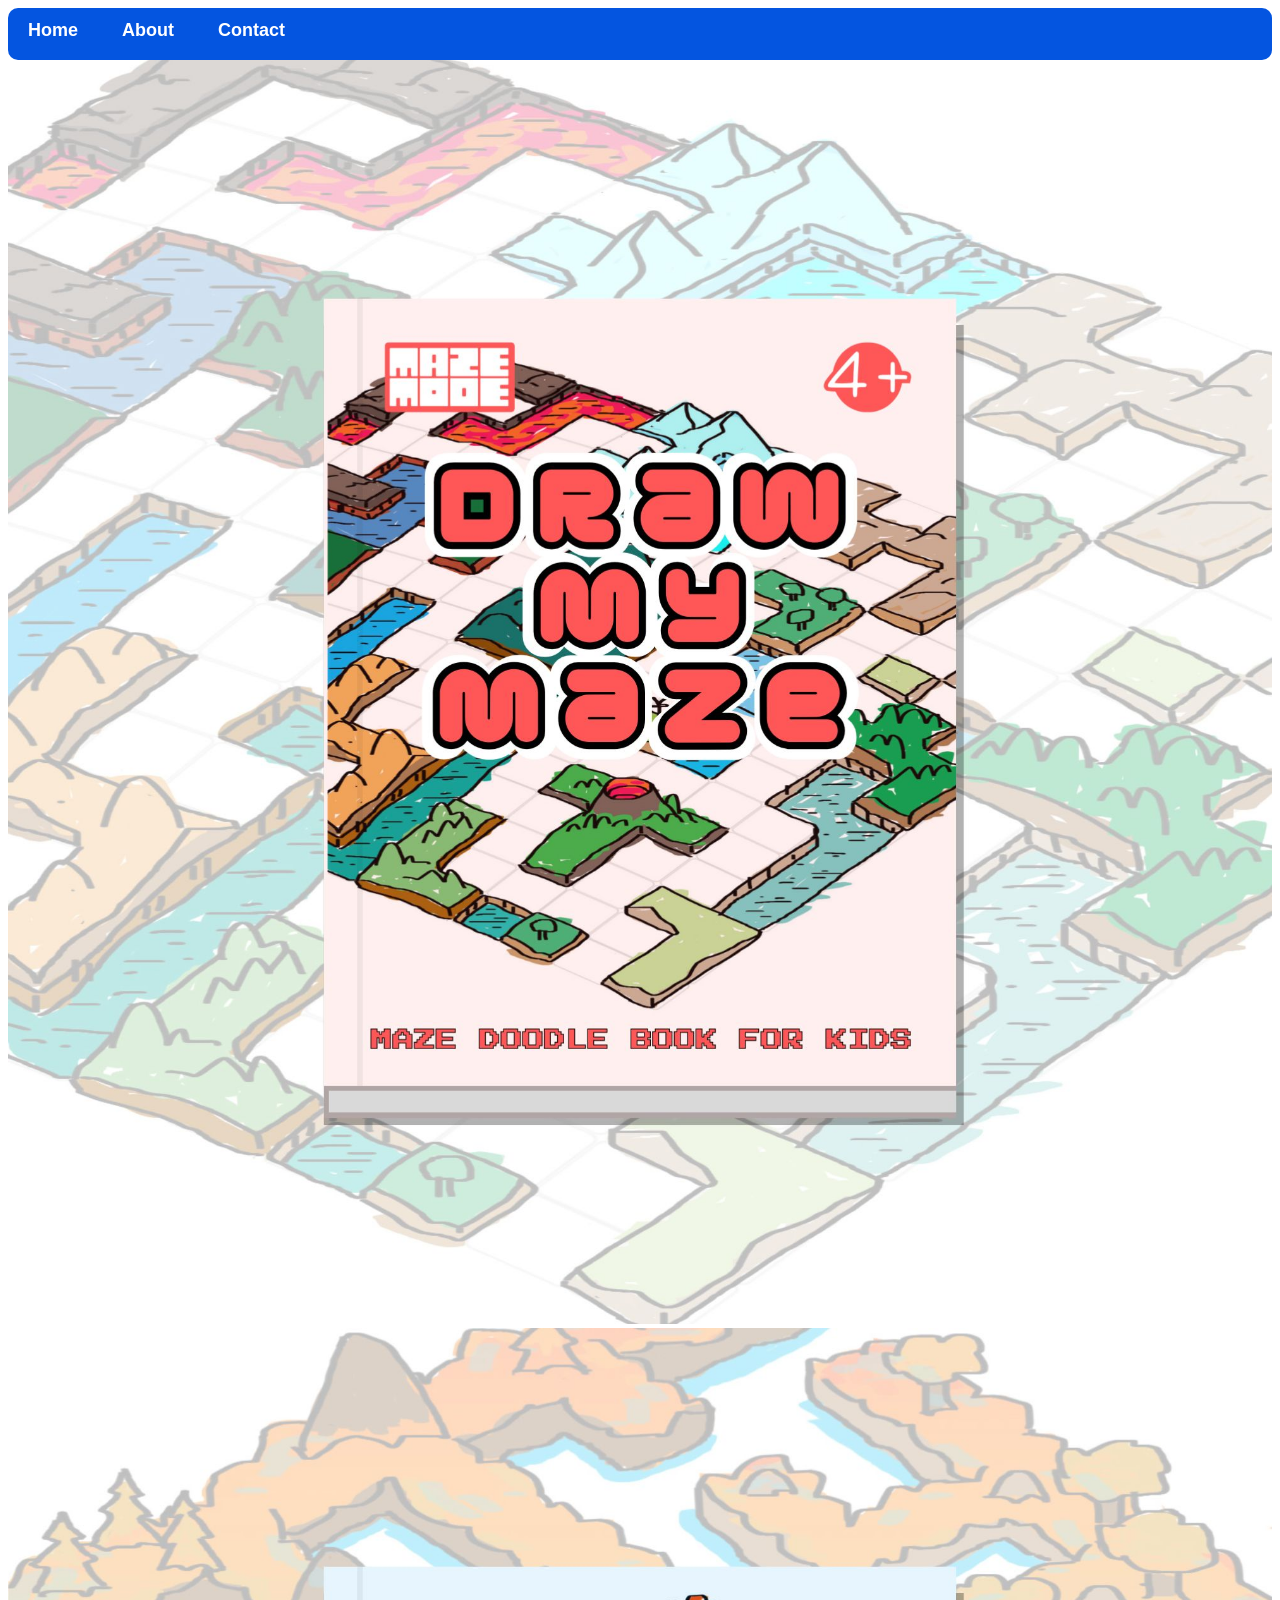
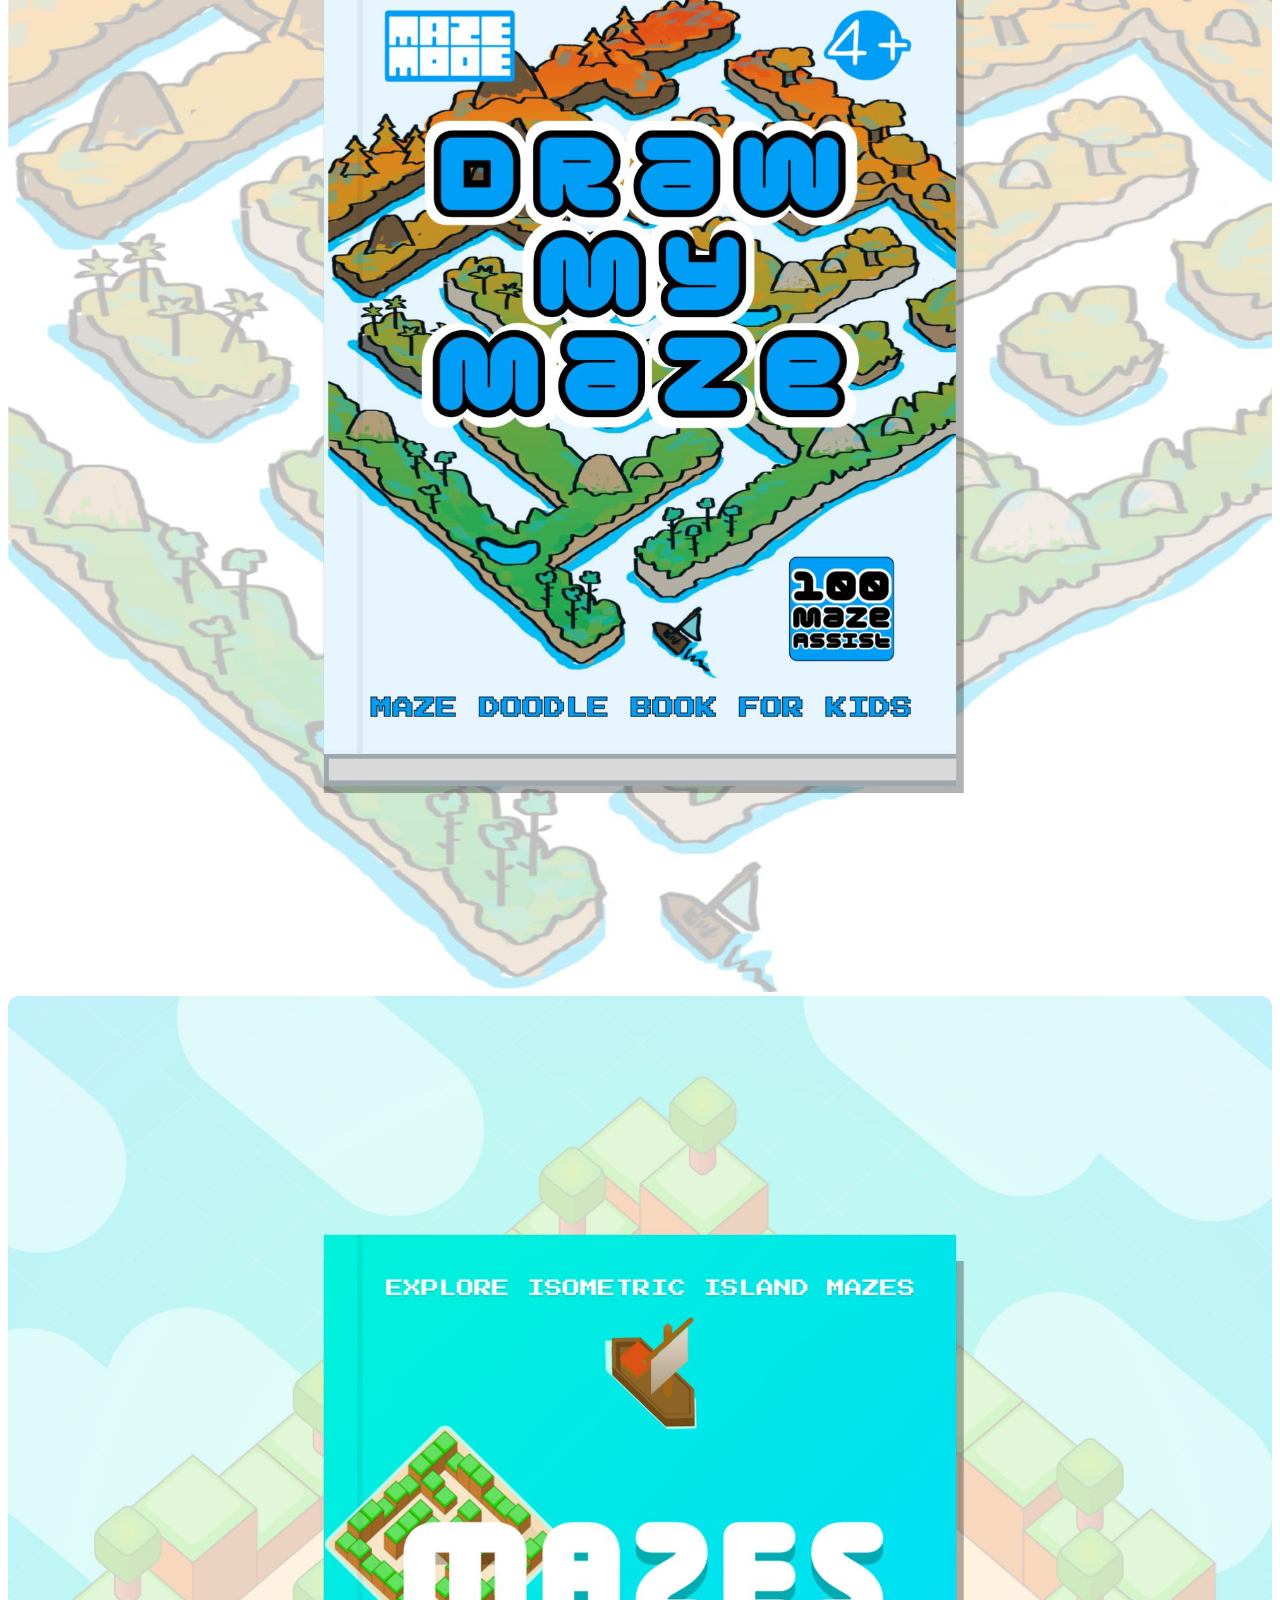
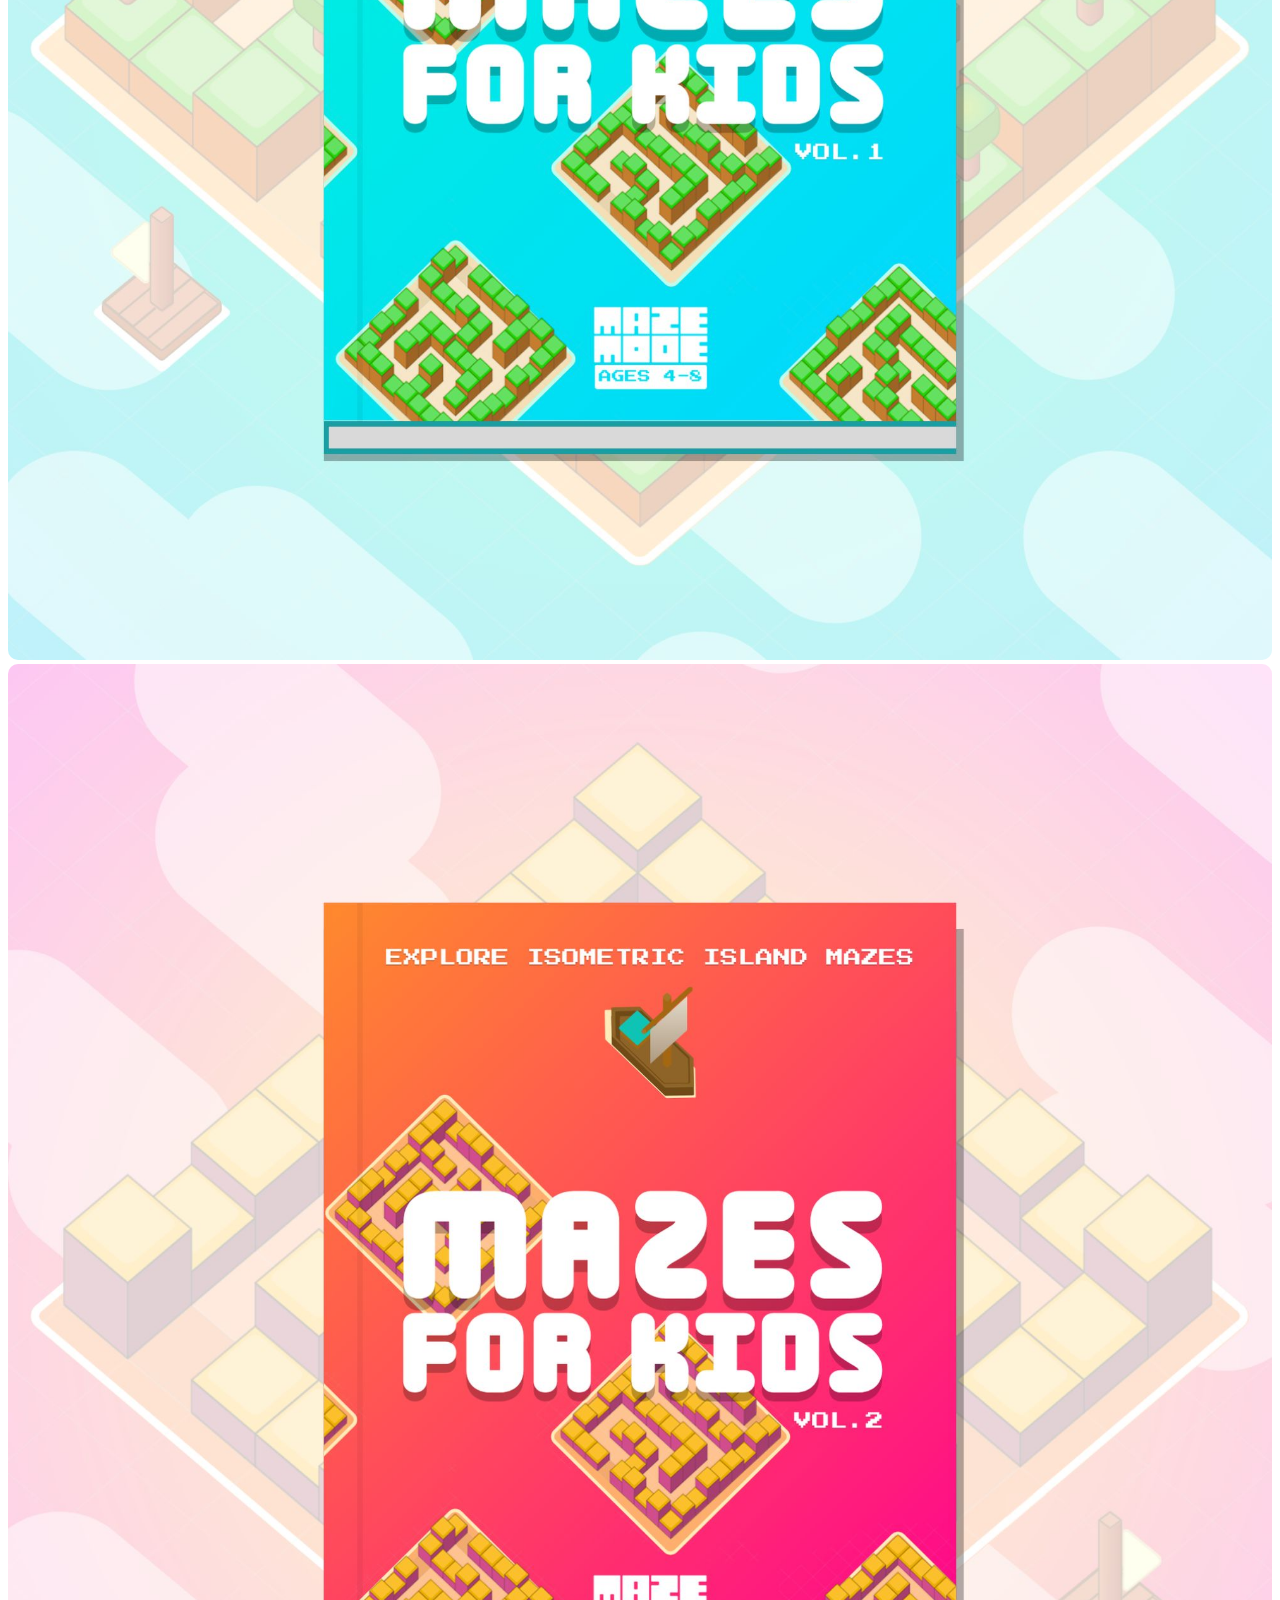
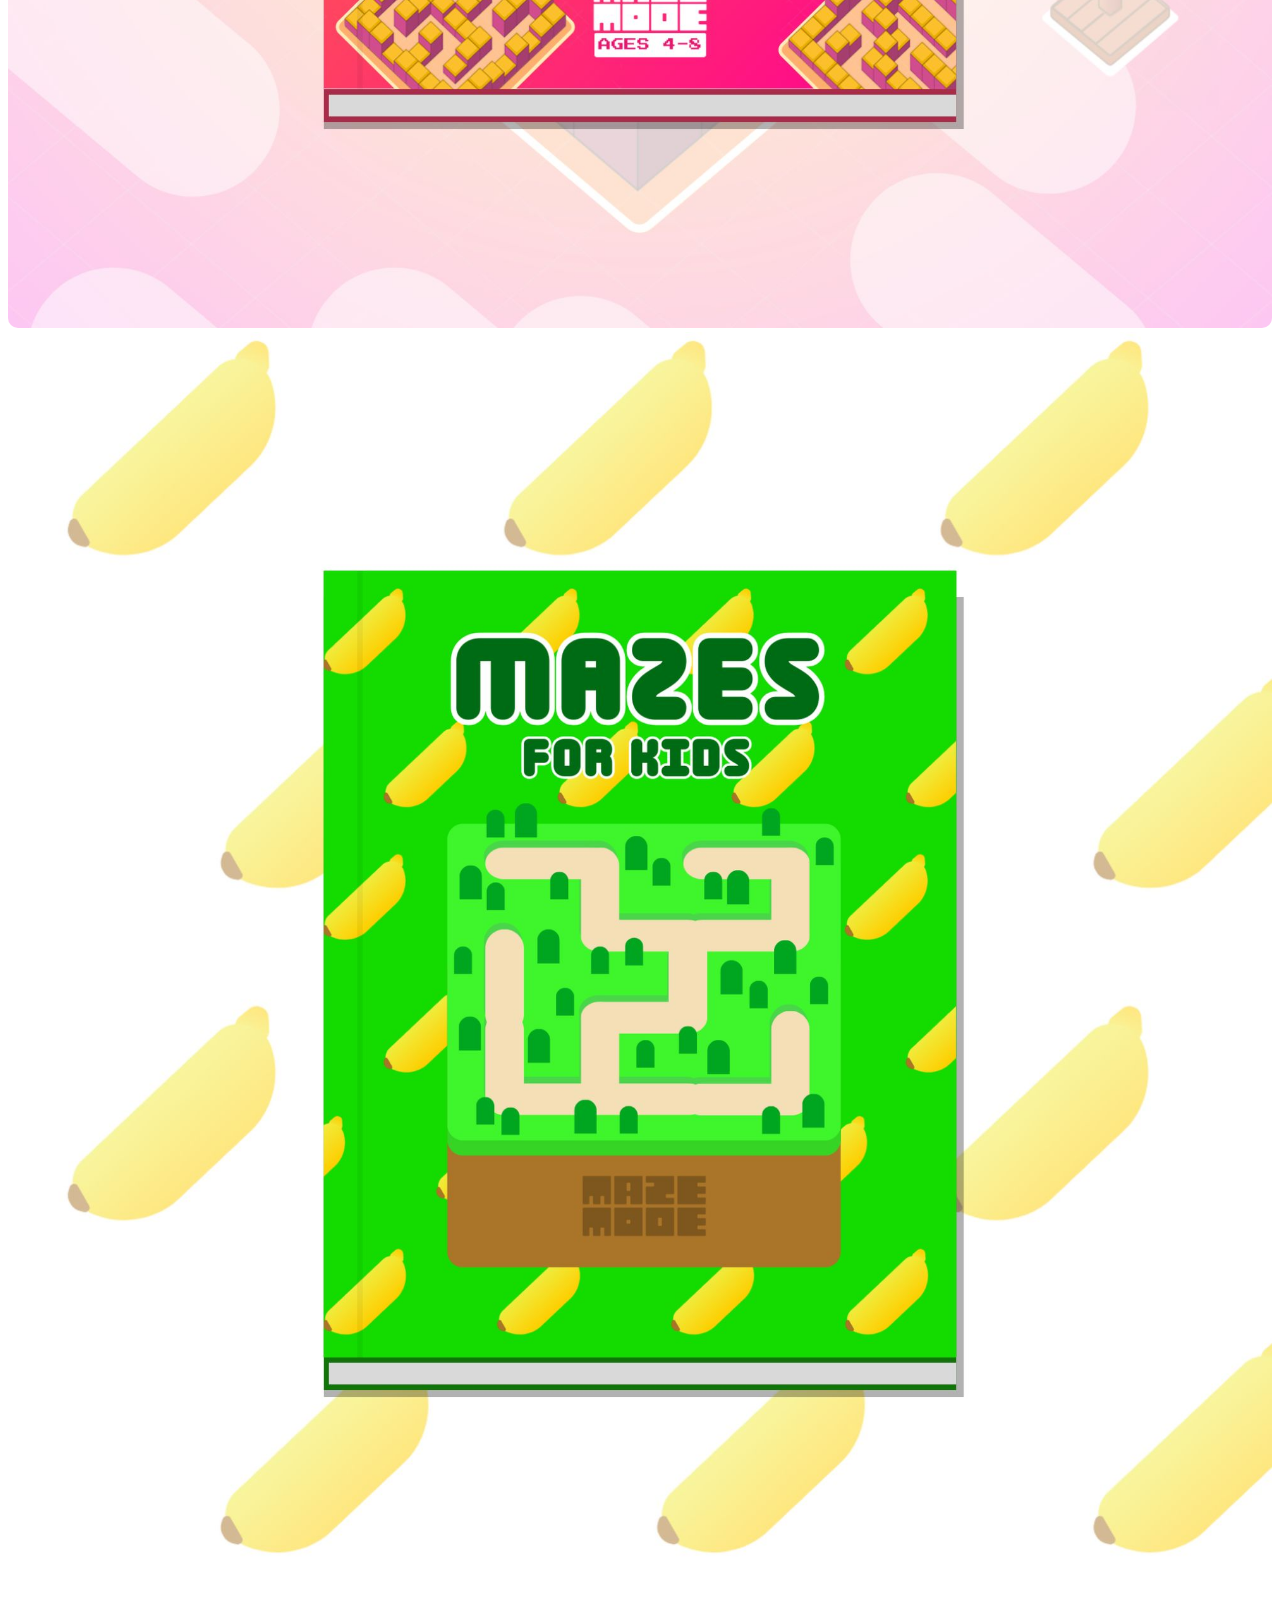
<file: index.html>
<!DOCTYPE html>
<html>
      <head>
            <link rel="stylesheet" href="style.css">
      </head>
      <body>
            <div id="menu">
            <a href="index.html">Home</a>
            <a href="about.html">About</a>
            <a href="contact.html">Contact</a>
        </div>
           <div class="gallery">
                <a href=book-1.html><img src="images/1.jpg"/></a>
                <a href=book-2.html><img src="images/2.jpg"/></a>
                <a href=book-3.html><img src="images/3.jpg"/></a>
                <a href=book-4.html><img src="images/4.jpg"/></a>
                <a href=book-5.html><img src="images/5.jpg"/></a>
               
           </div>
      </body>
</html>
</file>
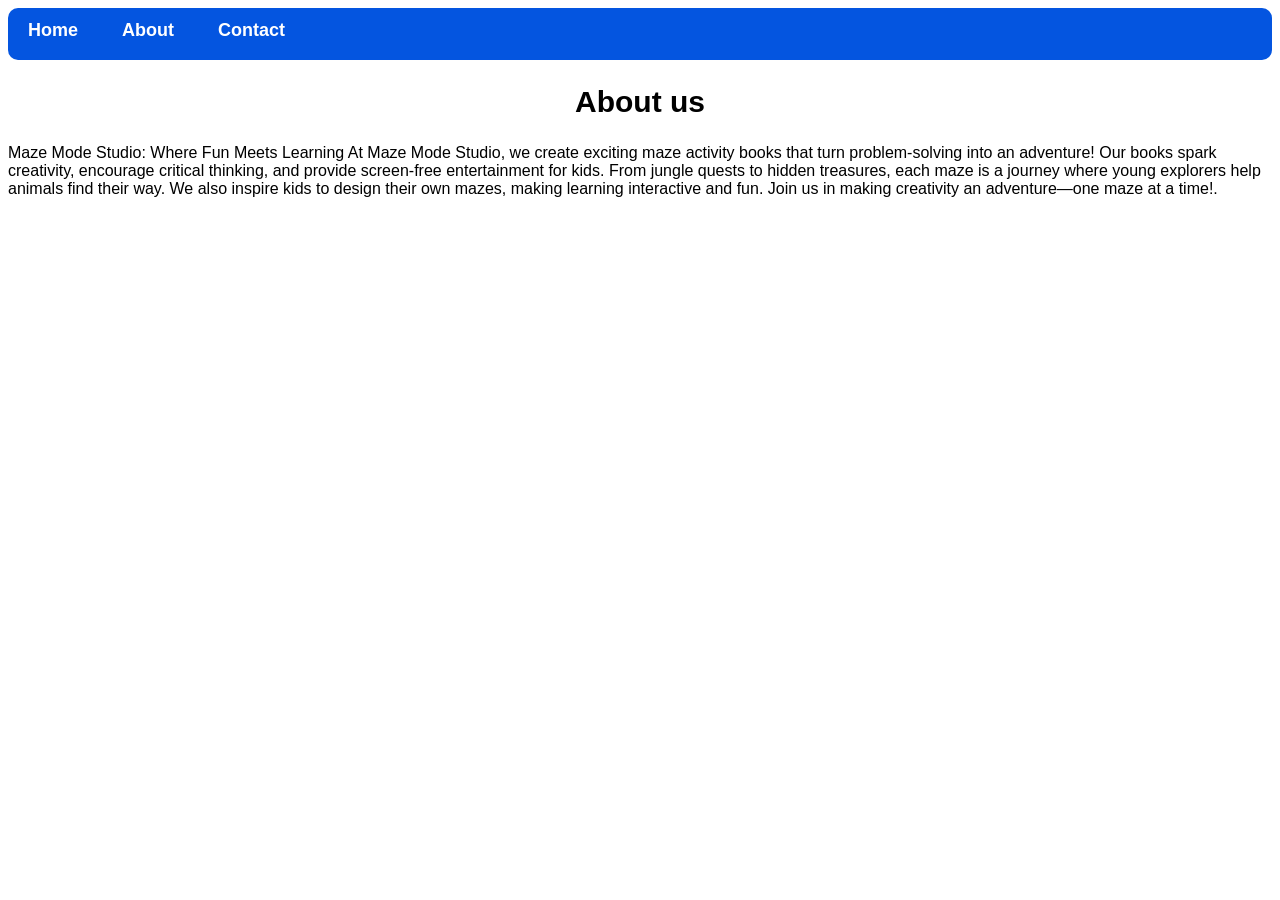
<file: about.html>
<!DOCTYPE html>
<html>
    <head>
        <link rel="stylesheet" href="style.css">
    </head>
    <body>
        <div id="menu">
            <a href="index.html">Home</a>
            <a href="about.html">About</a>
            <a href="contact.html">Contact</a>
        </div>
        <h2><b>About us</b></h2>
        <p>Maze Mode Studio: Where Fun Meets Learning

At Maze Mode Studio, we create exciting maze activity books that turn problem-solving into an adventure! Our books spark creativity, encourage critical thinking, and provide screen-free entertainment for kids.

From jungle quests to hidden treasures, each maze is a journey where young explorers help animals find their way. We also inspire kids to design their own mazes, making learning interactive and fun.

Join us in making creativity an adventure—one maze at a time!.</p>
         
    </body>
</html>
</file>
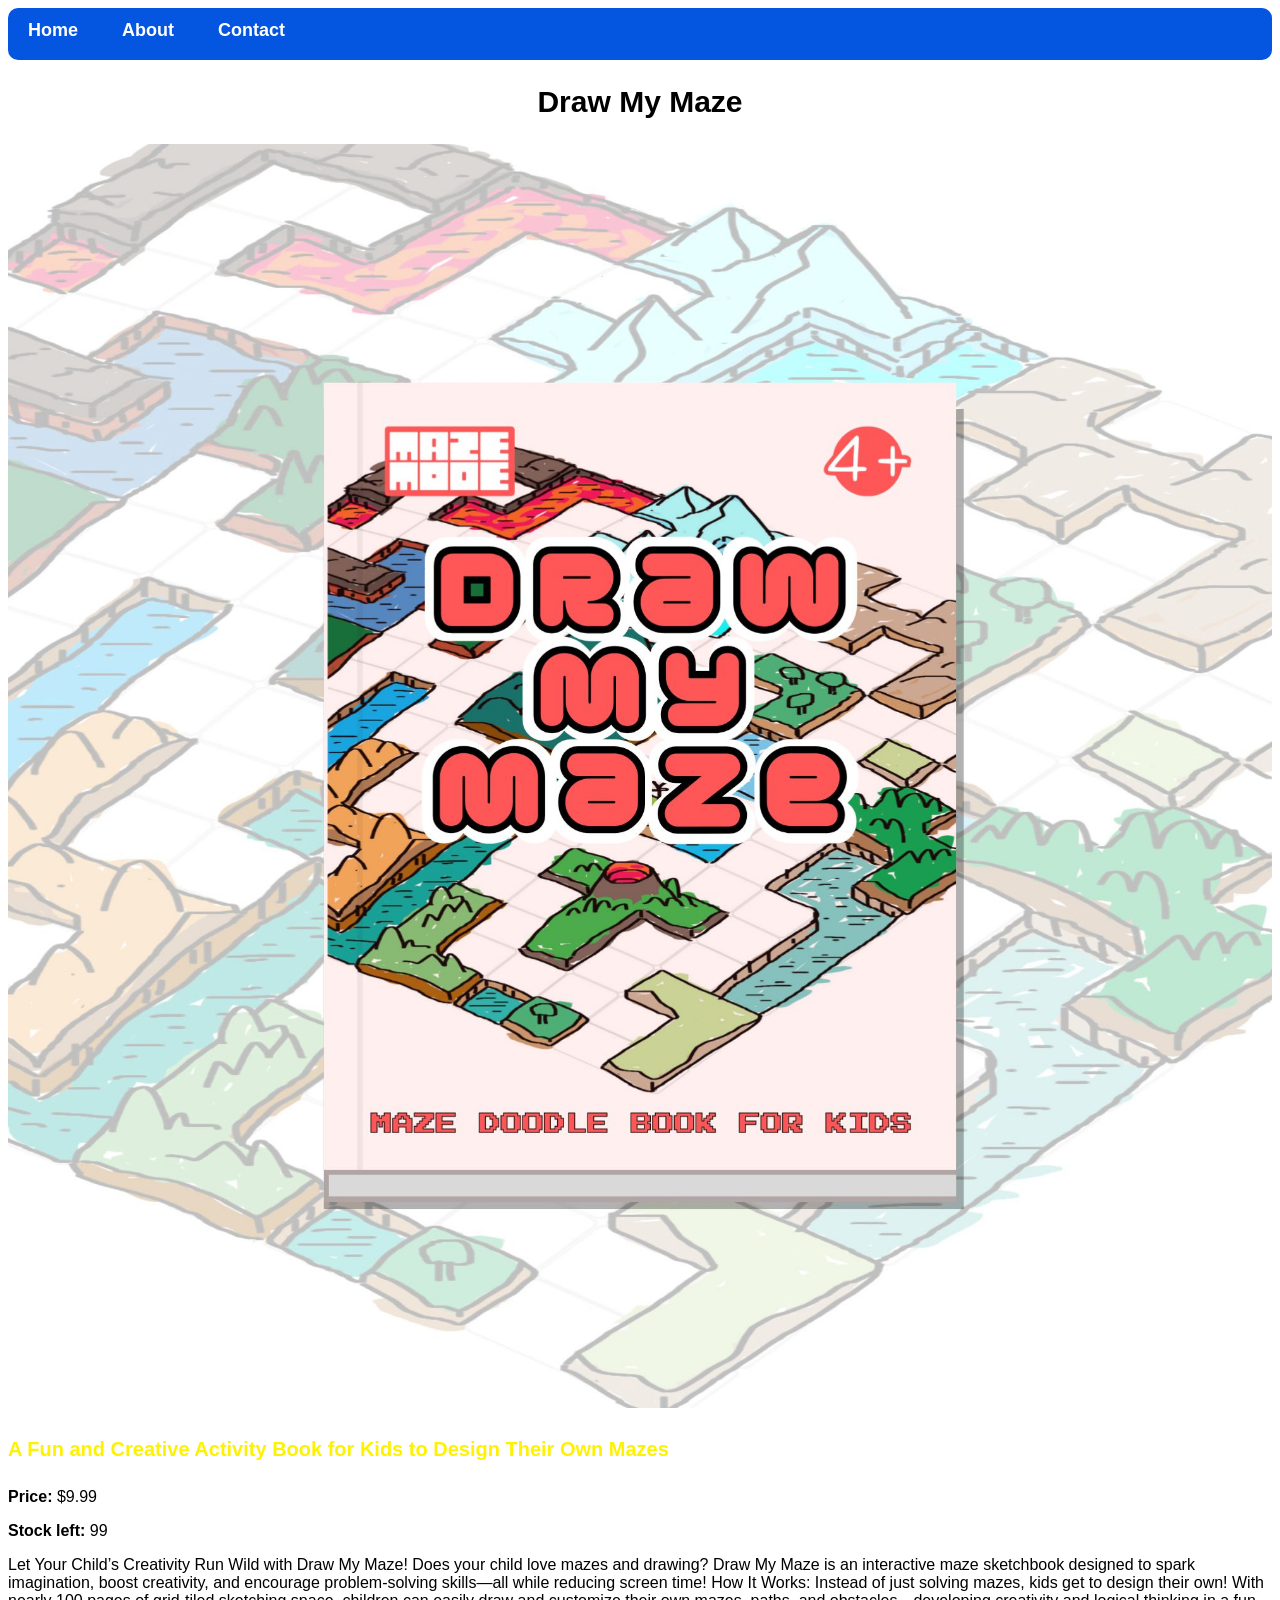
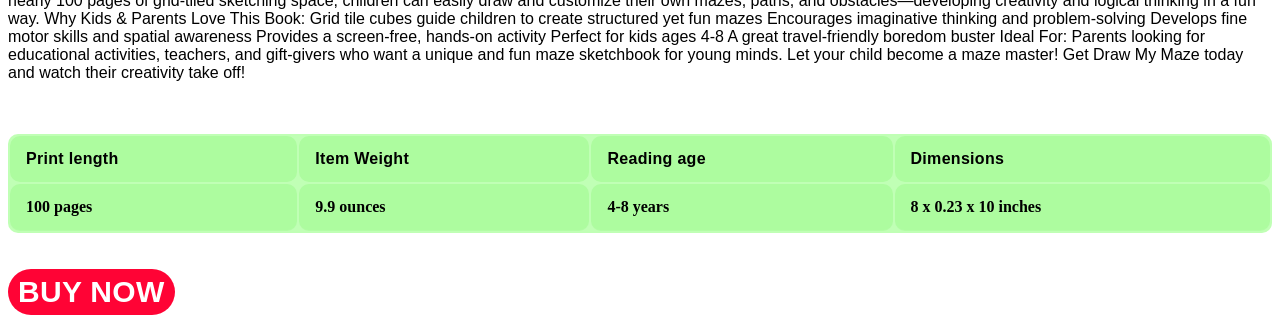
<file: book-1.html>
<!DOCTYPE html>
<html>
      <head> 
           <link rel="stylesheet" href="style.css"> 
       </head>
 
       <body> 
             <div id="menu">
            <a href="index.html">Home</a>
            <a href="about.html">About</a>
            <a href="contact.html">Contact</a>
        </div>
          <h2><b>Draw My Maze</b></h2>
          <div class="gallery"> 
              <img src="images/1.jpg"> 
          </div> 
          <h4><b>A Fun and Creative Activity Book for Kids to Design Their Own Mazes</b></h4> 
          <p><b>Price: </b> $9.99 </p>
          <p><b>Stock left: </b> 99 </p>    
          <p> Let Your Child’s Creativity Run Wild with Draw My Maze!

Does your child love mazes and drawing? Draw My Maze is an interactive maze sketchbook designed to spark imagination, boost creativity, and encourage problem-solving skills—all while reducing screen time!

How It Works:
Instead of just solving mazes, kids get to design their own! With nearly 100 pages of grid-tiled sketching space, children can easily draw and customize their own mazes, paths, and obstacles—developing creativity and logical thinking in a fun way.

Why Kids & Parents Love This Book:
Grid tile cubes guide children to create structured yet fun mazes
Encourages imaginative thinking and problem-solving
Develops fine motor skills and spatial awareness
Provides a screen-free, hands-on activity
Perfect for kids ages 4-8
A great travel-friendly boredom buster

Ideal For: Parents looking for educational activities, teachers, and gift-givers who want a unique and fun maze sketchbook for young minds.

Let your child become a maze master! Get Draw My Maze today and watch their creativity take off!             
 </p>

             <br/><b/><br/>
                   
             <div class="card table-scroll">
      <table>
        <thead>
          <tr>
            <th>Print length</th>
            <th>Item Weight</th>
            <th>Reading age</th>
            <th>Dimensions</th>
          </tr>
        </thead>
        <tbody>
          <tr><td class="Print length">100 pages</td><td class="Item Weight">9.9 ounces</td><td class="Reading age">4-8 years</td><td class="Dimensions">8 x 0.23 x 10 inches</td></tr>
          
         
        </tbody>
      </table>

                   <br/><b/><br/>
    </div>

             <div class="badge">BUY NOW</div>
             
      </body>
</html>
</file>
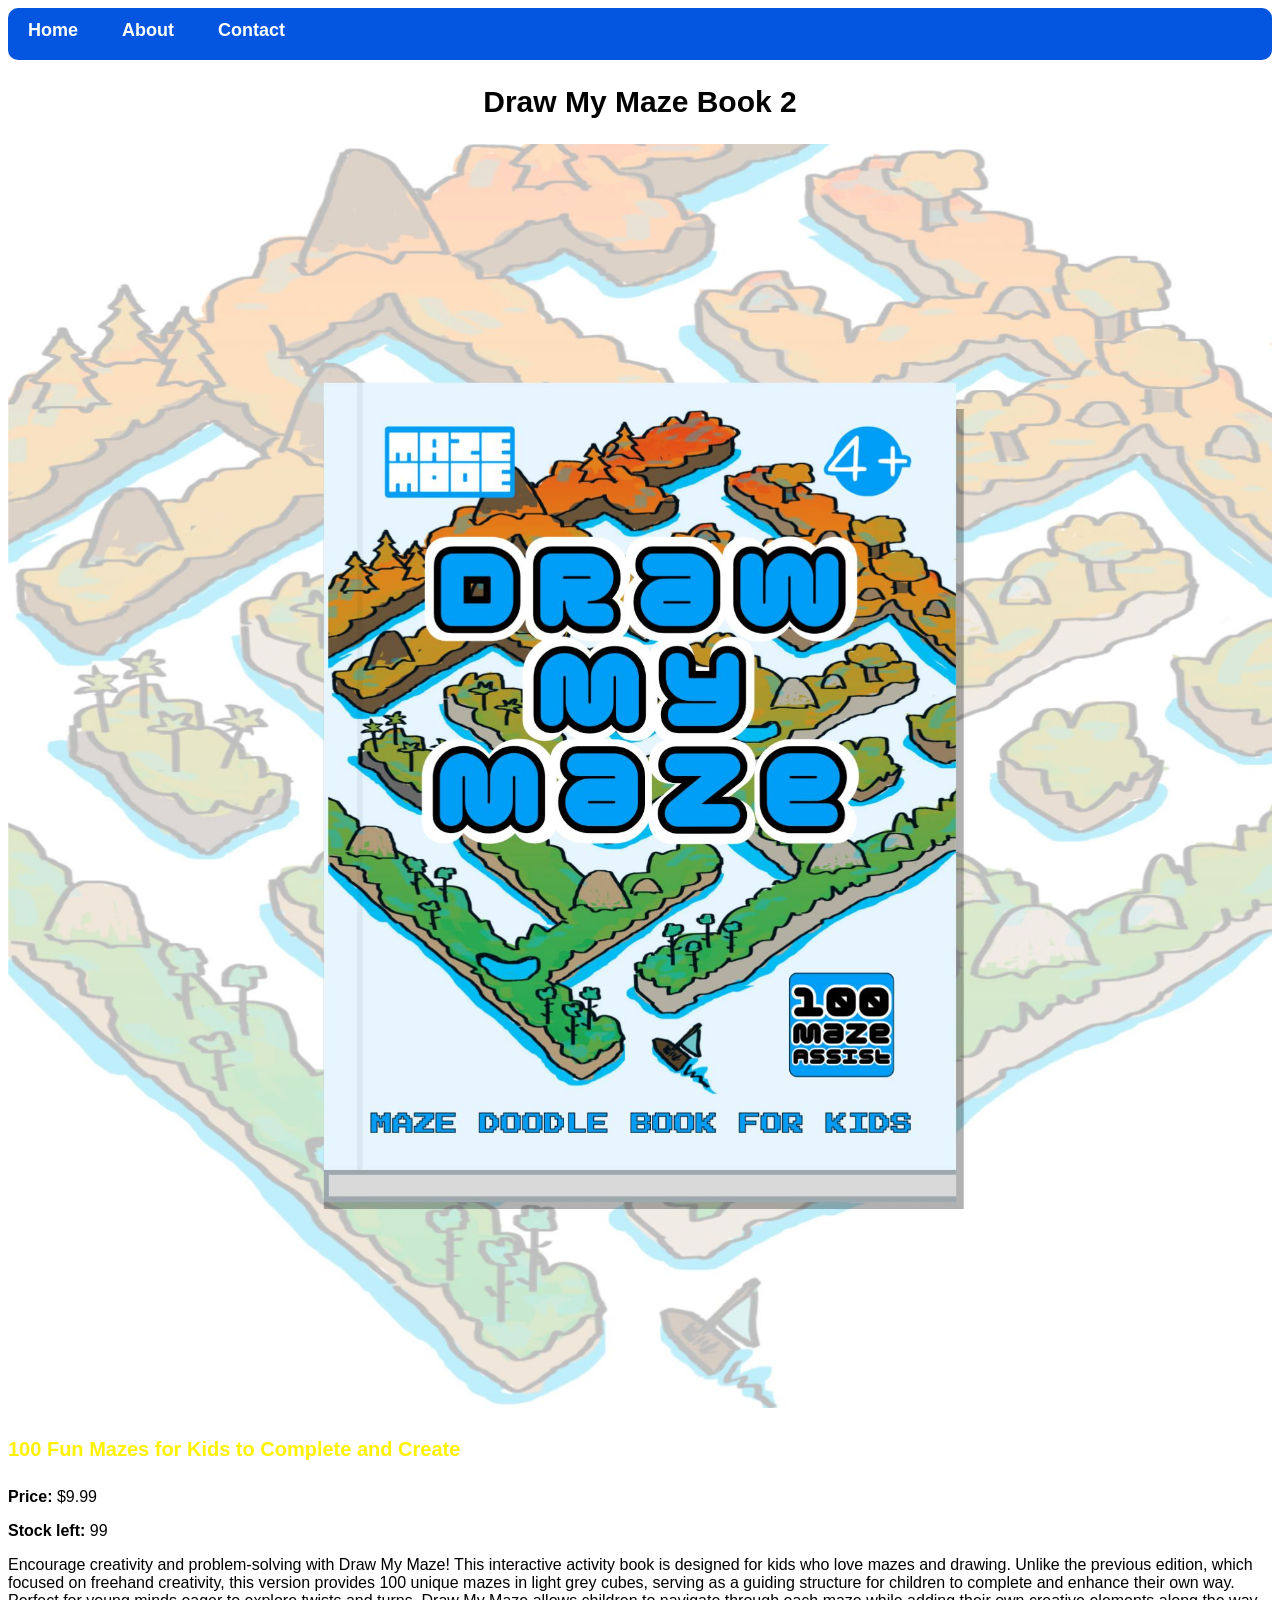
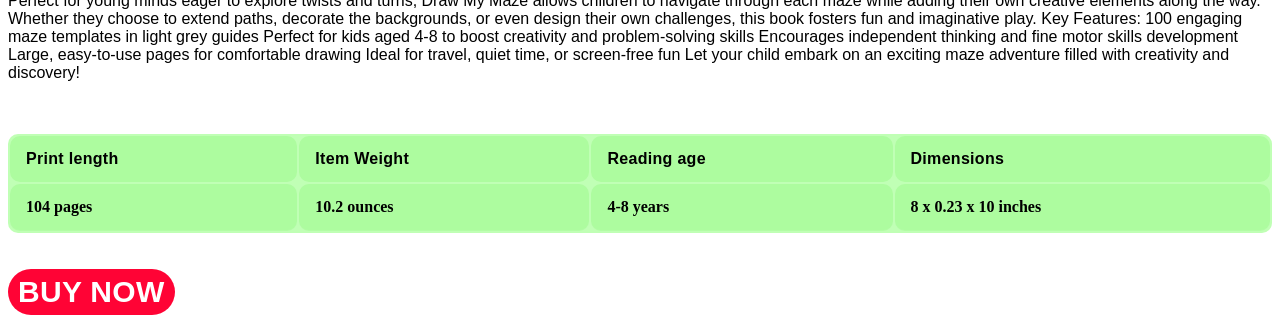
<file: book-2.html>
<!DOCTYPE html>
<html>
      <head> 
           <link rel="stylesheet" href="style.css"> 
       </head>
 
       <body> 
             <div id="menu">
            <a href="index.html">Home</a>
            <a href="about.html">About</a>
            <a href="contact.html">Contact</a>
        </div>
          <h2><b>Draw My Maze Book 2</b></h2>
          <div class="gallery"> 
              <img src="images/2.jpg"> 
          </div> 
          <h4><b>100 Fun Mazes for Kids to Complete and Create</b></h4> 
          <p><b>Price: </b> $9.99 </p>
          <p><b>Stock left: </b> 99 </p>    
          <p> Encourage creativity and problem-solving with Draw My Maze! This interactive activity book is designed for kids who love mazes and drawing. Unlike the previous edition, which focused on freehand creativity, this version provides 100 unique mazes in light grey cubes, serving as a guiding structure for children to complete and enhance their own way.

Perfect for young minds eager to explore twists and turns, Draw My Maze allows children to navigate through each maze while adding their own creative elements along the way. Whether they choose to extend paths, decorate the backgrounds, or even design their own challenges, this book fosters fun and imaginative play.

Key Features:
 100 engaging maze templates in light grey guides
 Perfect for kids aged 4-8 to boost creativity and problem-solving skills
 Encourages independent thinking and fine motor skills development
 Large, easy-to-use pages for comfortable drawing
 Ideal for travel, quiet time, or screen-free fun

Let your child embark on an exciting maze adventure filled with creativity and discovery!             
 </p>

             <br/><b/><br/>
                   
             <div class="card table-scroll">
      <table>
        <thead>
          <tr>
            <th>Print length</th>
            <th>Item Weight</th>
            <th>Reading age</th>
            <th>Dimensions</th>
          </tr>
        </thead>
        <tbody>
          <tr><td class="Print length">104 pages</td><td class="Item Weight">10.2 ounces</td><td class="Reading age">4-8 years</td><td class="Dimensions">8 x 0.23 x 10 inches</td></tr>
          
         
        </tbody>
      </table>

                   <br/><b/><br/>
    </div>

             <div class="badge">BUY NOW</div>
             
      </body>
</html>
</file>
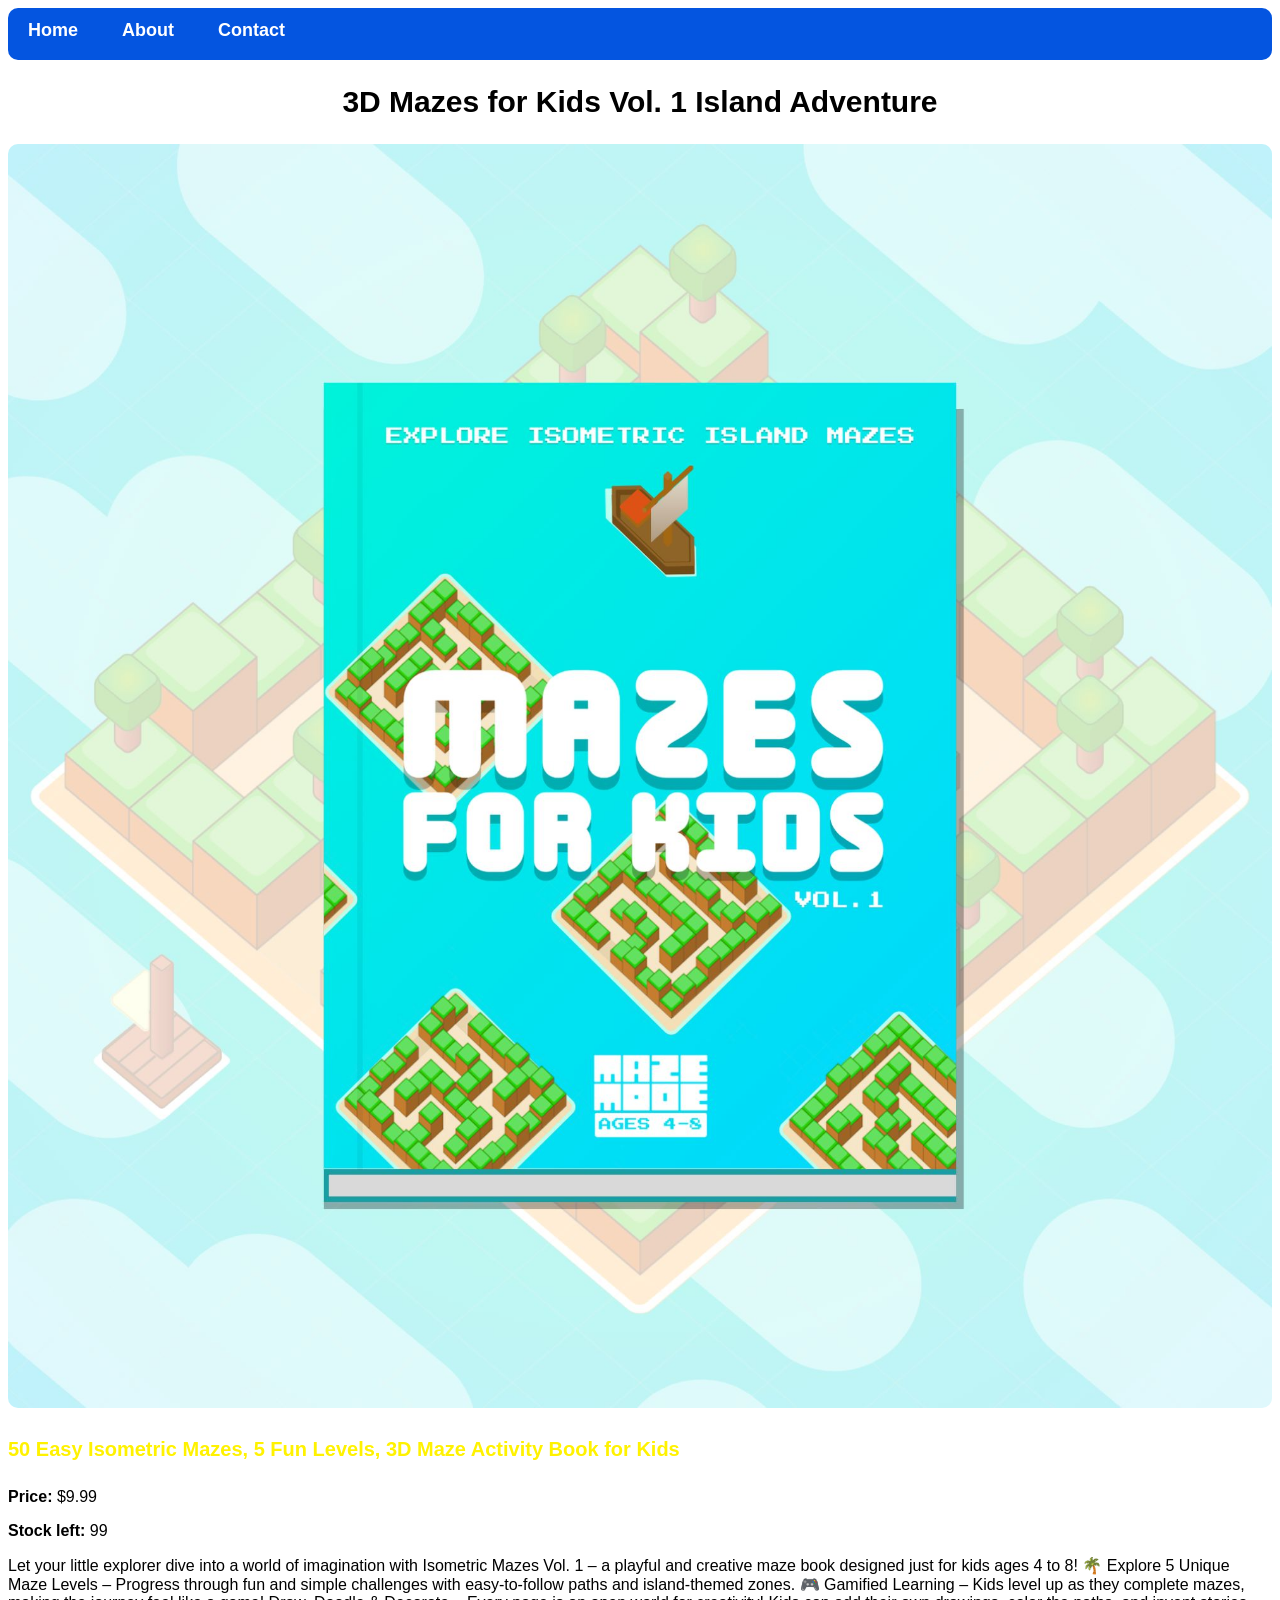
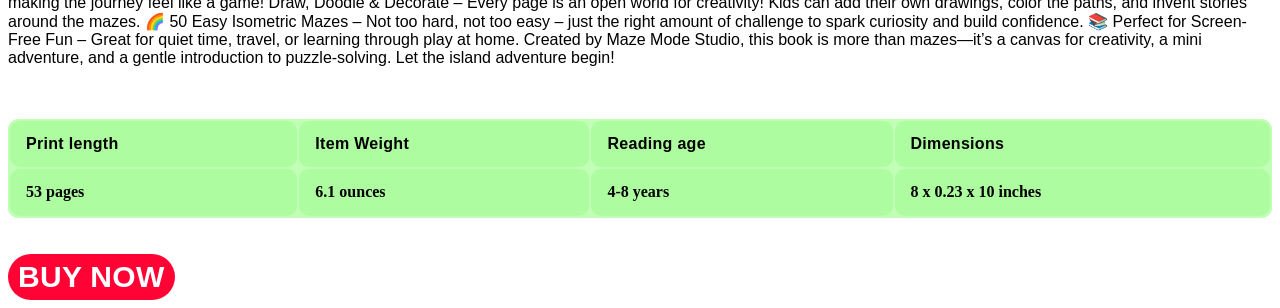
<file: book-3.html>
<!DOCTYPE html>
<html>
      <head> 
           <link rel="stylesheet" href="style.css"> 
       </head>
 
       <body> 
             <div id="menu">
            <a href="index.html">Home</a>
            <a href="about.html">About</a>
            <a href="contact.html">Contact</a>
        </div>
          <h2><b>3D Mazes for Kids Vol. 1 Island Adventure</b></h2>
          <div class="gallery"> 
              <img src="images/3.jpg"> 
          </div> 
          <h4><b>50 Easy Isometric Mazes, 5 Fun Levels, 3D Maze Activity Book for Kids</b></h4> 
          <p><b>Price: </b> $9.99 </p>
          <p><b>Stock left: </b> 99 </p>    
          <p> Let your little explorer dive into a world of imagination with Isometric Mazes Vol. 1 – a playful and creative maze book designed just for kids ages 4 to 8!

🌴 Explore 5 Unique Maze Levels – Progress through fun and simple challenges with easy-to-follow paths and island-themed zones.
🎮 Gamified Learning – Kids level up as they complete mazes, making the journey feel like a game!

Draw, Doodle & Decorate – Every page is an open world for creativity! Kids can add their own drawings, color the paths, and invent stories around the mazes.
🌈 50 Easy Isometric Mazes – Not too hard, not too easy – just the right amount of challenge to spark curiosity and build confidence.
📚 Perfect for Screen-Free Fun – Great for quiet time, travel, or learning through play at home.

Created by Maze Mode Studio, this book is more than mazes—it’s a canvas for creativity, a mini adventure, and a gentle introduction to puzzle-solving.

Let the island adventure begin!             
 </p>

             <br/><b/><br/>
                   
             <div class="card table-scroll">
      <table>
        <thead>
          <tr>
            <th>Print length</th>
            <th>Item Weight</th>
            <th>Reading age</th>
            <th>Dimensions</th>
          </tr>
        </thead>
        <tbody>
          <tr><td class="Print length">53 pages</td><td class="Item Weight">6.1 ounces</td><td class="Reading age">4-8 years</td><td class="Dimensions">8 x 0.23 x 10 inches</td></tr>
          
         
        </tbody>
      </table>

                   <br/><b/><br/>
    </div>

             <div class="badge">BUY NOW</div>
             
      </body>
</html>
</file>
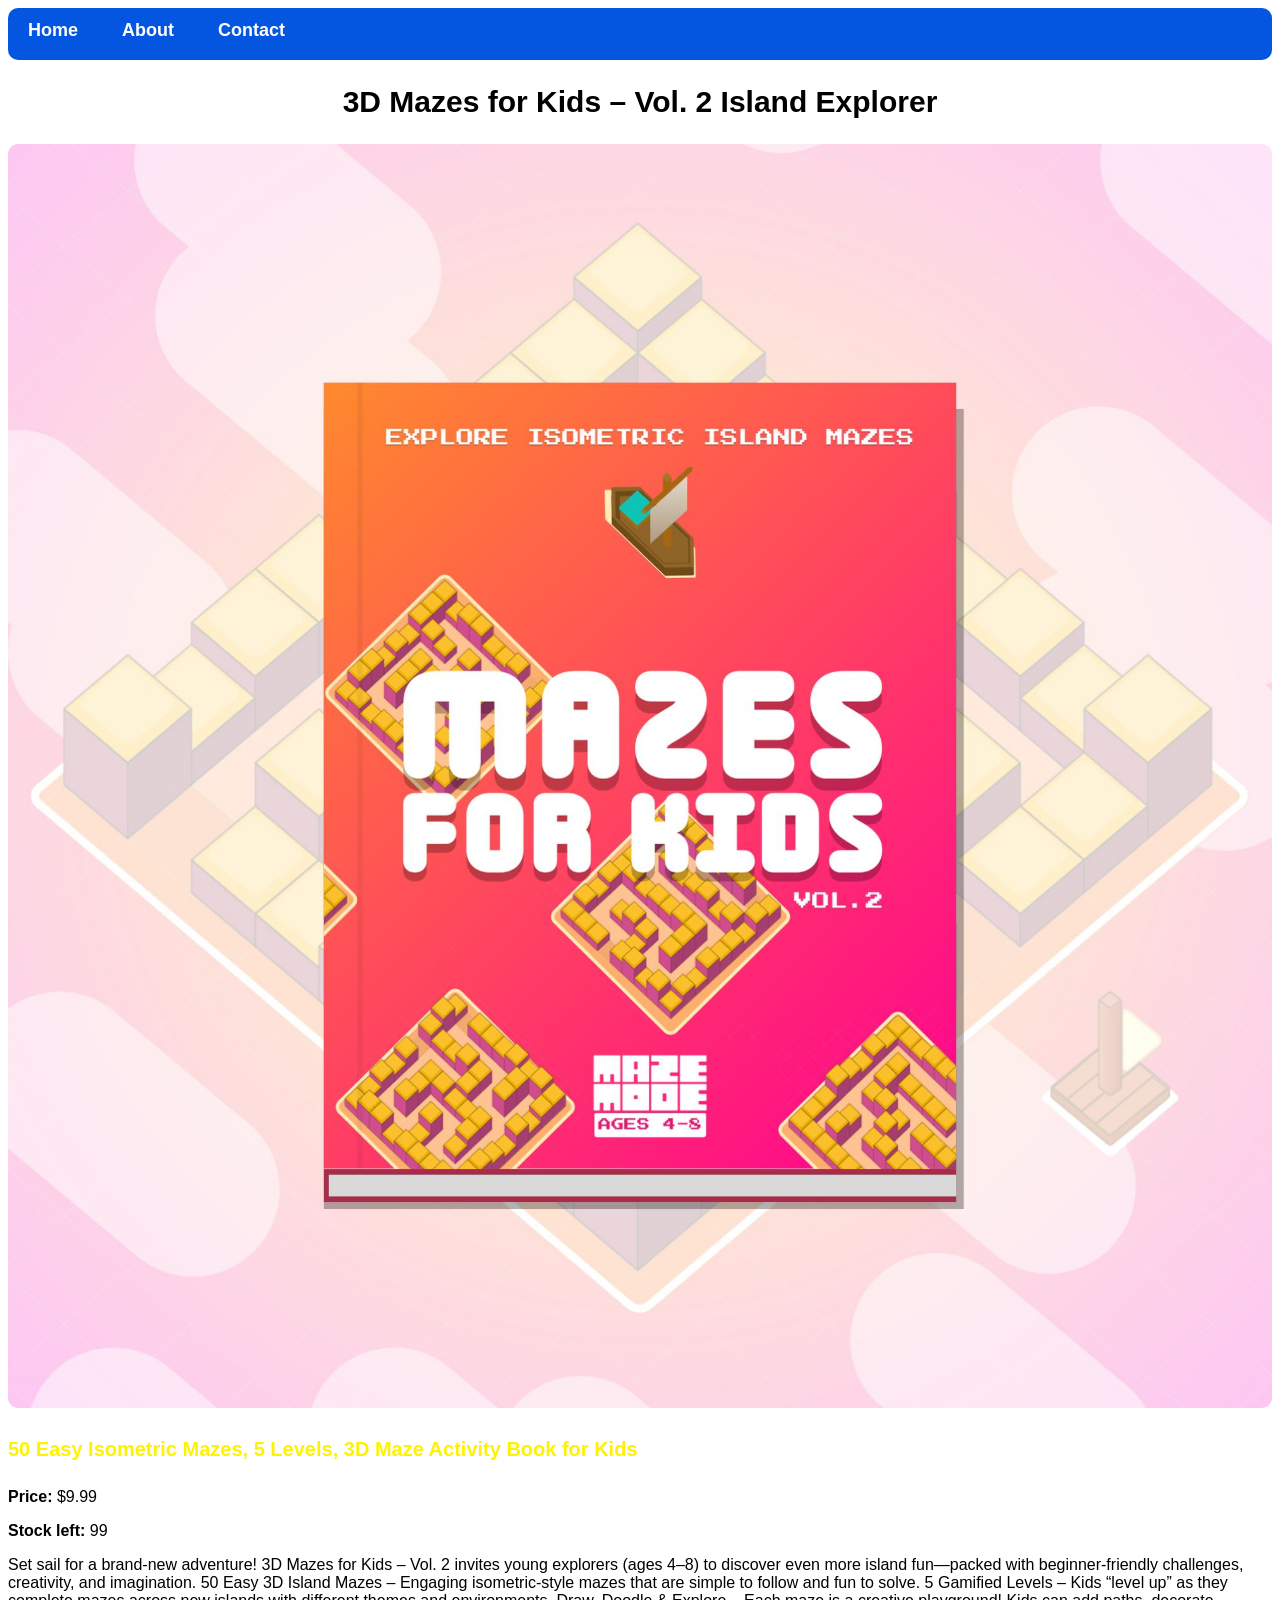
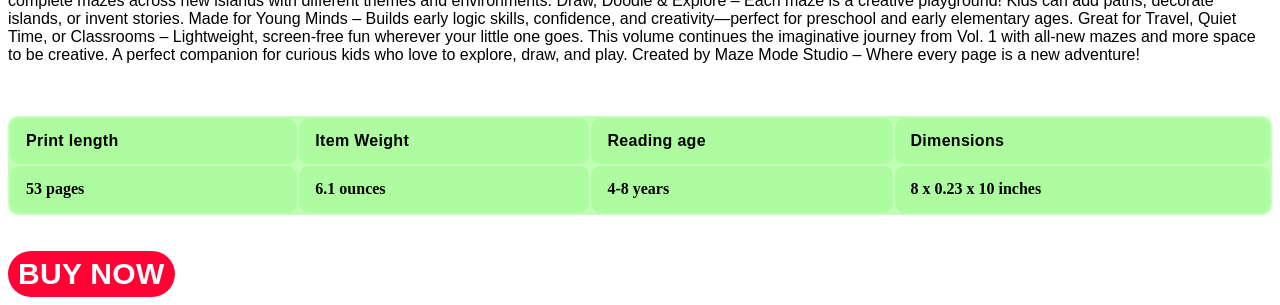
<file: book-4.html>
<!DOCTYPE html>
<html>
      <head> 
           <link rel="stylesheet" href="style.css"> 
       </head>
 
       <body> 
             <div id="menu">
            <a href="index.html">Home</a>
            <a href="about.html">About</a>
            <a href="contact.html">Contact</a>
        </div>
          <h2><b>3D Mazes for Kids – Vol. 2 Island Explorer</b></h2>
          <div class="gallery"> 
              <img src="images/4.jpg"> 
          </div> 
          <h4><b>50 Easy Isometric Mazes, 5 Levels, 3D Maze Activity Book for Kids</b></h4> 
          <p><b>Price: </b> $9.99 </p>
          <p><b>Stock left: </b> 99 </p>    
          <p> Set sail for a brand-new adventure! 3D Mazes for Kids – Vol. 2 invites young explorers (ages 4–8) to discover even more island fun—packed with beginner-friendly challenges, creativity, and imagination.

50 Easy 3D Island Mazes – Engaging isometric-style mazes that are simple to follow and fun to solve.

5 Gamified Levels – Kids “level up” as they complete mazes across new islands with different themes and environments.

 Draw, Doodle & Explore – Each maze is a creative playground! Kids can add paths, decorate islands, or invent stories.
 Made for Young Minds – Builds early logic skills, confidence, and creativity—perfect for preschool and early elementary ages.
 Great for Travel, Quiet Time, or Classrooms – Lightweight, screen-free fun wherever your little one goes.

This volume continues the imaginative journey from Vol. 1 with all-new mazes and more space to be creative. A perfect companion for curious kids who love to explore, draw, and play.

Created by Maze Mode Studio – Where every page is a new adventure!             
 </p>

             <br/><b/><br/>
                   
             <div class="card table-scroll">
      <table>
        <thead>
          <tr>
            <th>Print length</th>
            <th>Item Weight</th>
            <th>Reading age</th>
            <th>Dimensions</th>
          </tr>
        </thead>
        <tbody>
          <tr><td class="Print length">53 pages</td><td class="Item Weight">6.1 ounces</td><td class="Reading age">4-8 years</td><td class="Dimensions">8 x 0.23 x 10 inches</td></tr>
          
         
        </tbody>
      </table>

                   <br/><b/><br/>
    </div>

             <div class="badge">BUY NOW</div>
             
      </body>
</html>
</file>
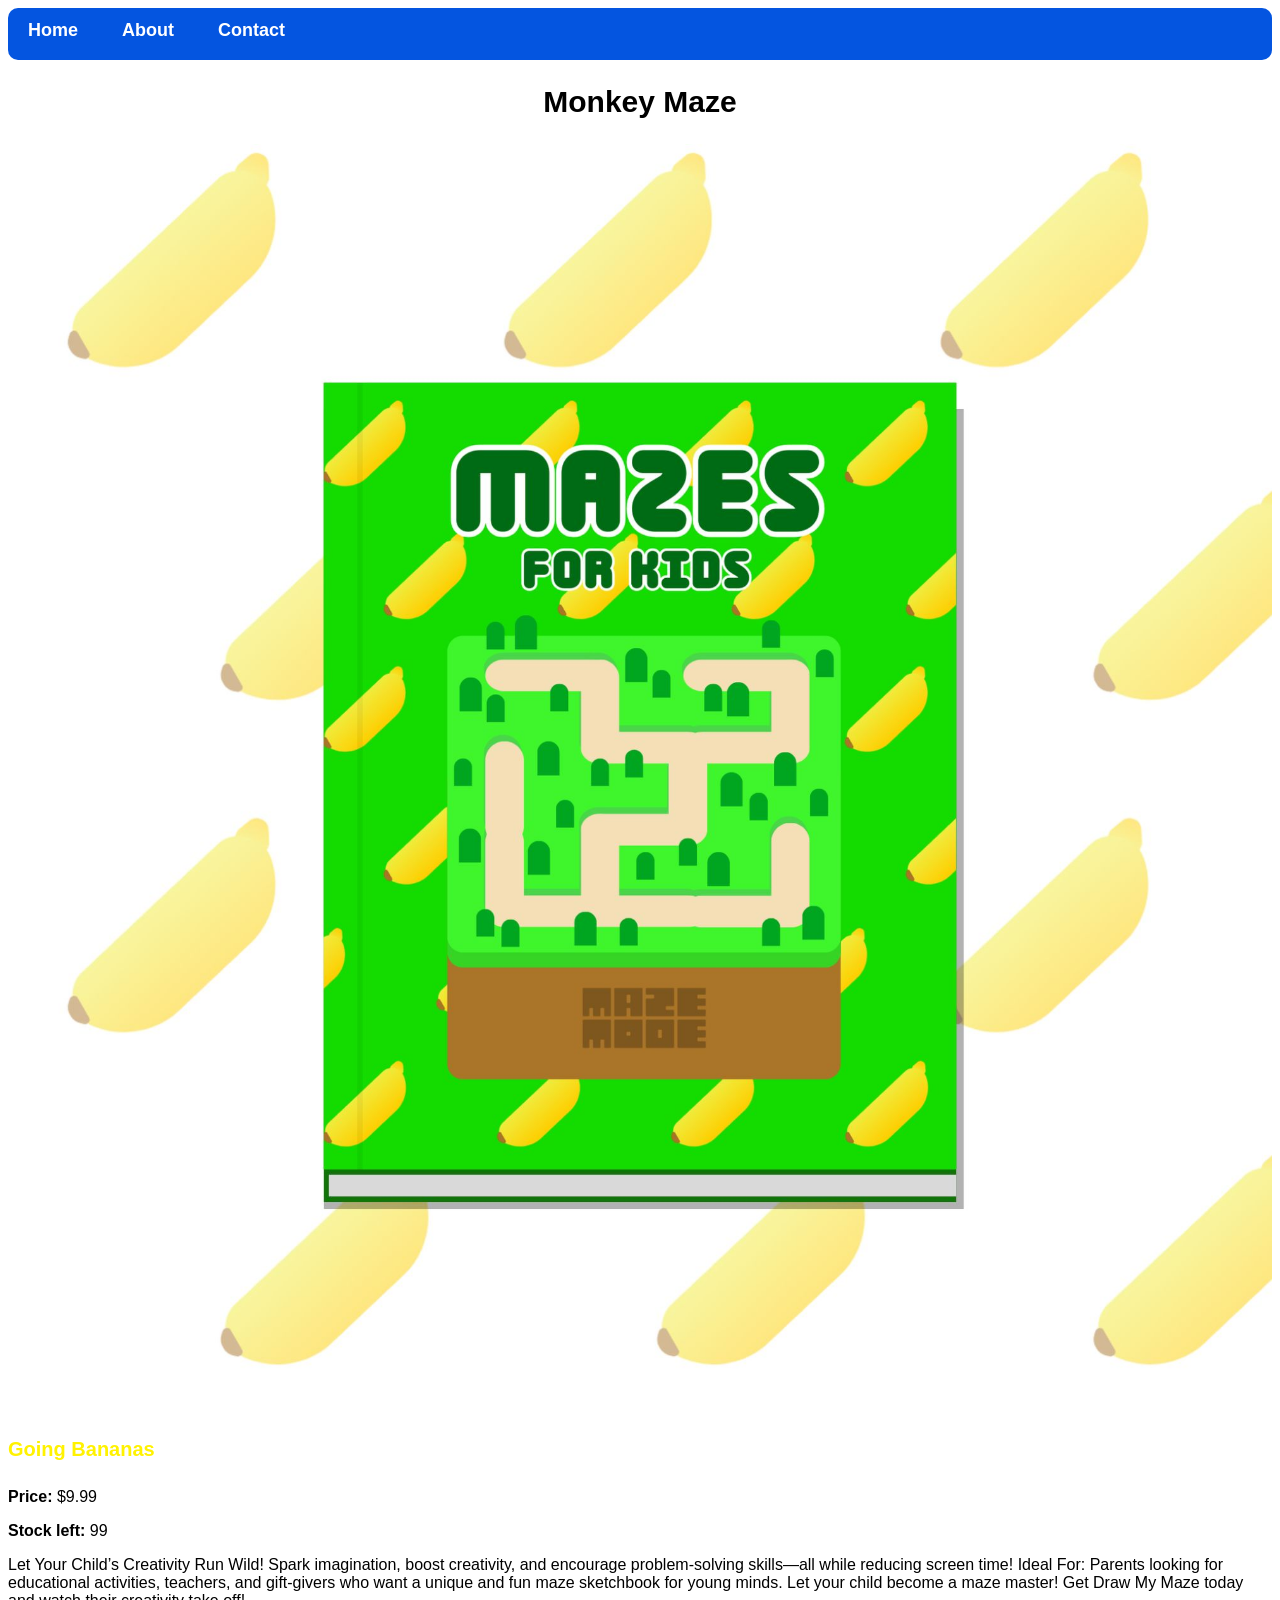
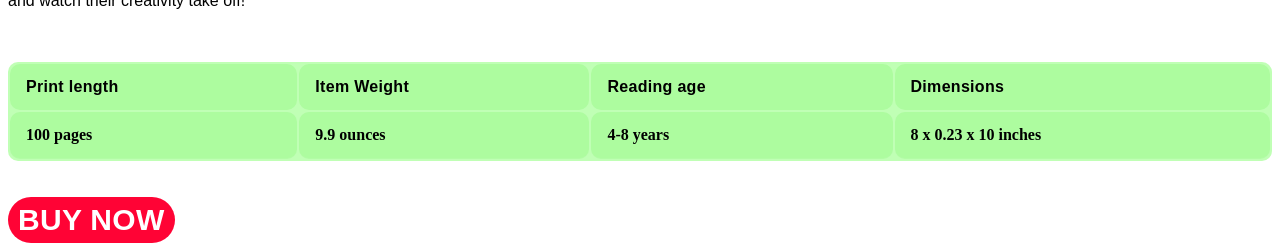
<file: book-5.html>
<!DOCTYPE html>
<html>
      <head> 
           <link rel="stylesheet" href="style.css"> 
       </head>
 
       <body> 
             <div id="menu">
            <a href="index.html">Home</a>
            <a href="about.html">About</a>
            <a href="contact.html">Contact</a>
        </div>
          <h2><b>Monkey Maze</b></h2>
          <div class="gallery"> 
              <img src="images/5.jpg"> 
          </div> 
          <h4><b>Going Bananas</b></h4> 
          <p><b>Price: </b> $9.99 </p>
          <p><b>Stock left: </b> 99 </p>    
          <p> Let Your Child’s Creativity Run Wild!

Spark imagination, boost creativity, and encourage problem-solving skills—all while reducing screen time!

Ideal For: Parents looking for educational activities, teachers, and gift-givers who want a unique and fun maze sketchbook for young minds.

Let your child become a maze master! Get Draw My Maze today and watch their creativity take off!             
 </p>

             <br/><b/><br/>
                   
             <div class="card table-scroll">
      <table>
        <thead>
          <tr>
            <th>Print length</th>
            <th>Item Weight</th>
            <th>Reading age</th>
            <th>Dimensions</th>
          </tr>
        </thead>
        <tbody>
          <tr><td class="Print length">100 pages</td><td class="Item Weight">9.9 ounces</td><td class="Reading age">4-8 years</td><td class="Dimensions">8 x 0.23 x 10 inches</td></tr>
          
         
        </tbody>
      </table>

                   <br/><b/><br/>
    </div>

             <div class="badge">BUY NOW</div>
             
      </body>
</html>
</file>
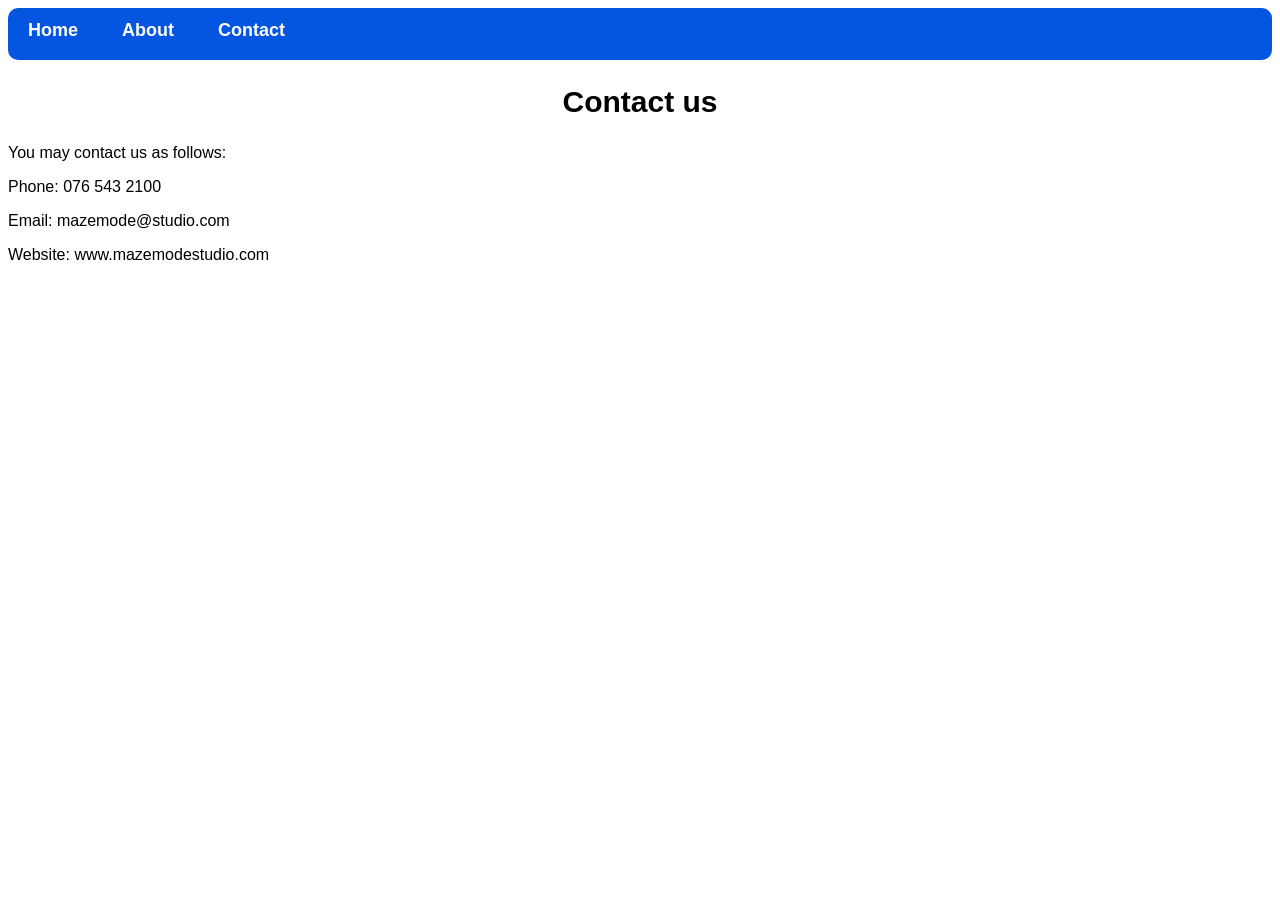
<file: contact.html>
<!DOCTYPE html>
<html>
    <head>
        <link rel="stylesheet" href="style.css">
    </head>
    <body>
        <div id="menu">
            <a href="index.html">Home</a>
            <a href="about.html">About</a>
            <a href="contact.html">Contact</a>
        </div>
        <h2><b>Contact us</b></h2>
        <p>You may contact us as follows:</p>
        <p>Phone: 076 543 2100</p>
        <p>Email: mazemode@studio.com</p>
        <p>Website: www.mazemodestudio.com</p>
    </body>
</html>
</file>
<file: style.css>
.gallery img{
        width: 100%;
        border-radius: 10px;
        background-color: #d1e8ff;
 }
h2{

font-family: Helvetica;
text-align: center;
font-size: 30px;
color: #000000;
}
h4{

font-family: Helvetica, sans-serif;
font-size: 20px;
color: #fff200;
}
p{

font-family: Helvetica, sans-serif;|
}
        #menu{
width: 100;
height: 40px;
background-color: #0455e0;
padding-top:12px;
border-radius: 10px;                
        }
#menu a{
color: #ffffff;
font-family: Helvetica, san-serif;
font-size: 18px;
text-decoration: none;
font-weight: 800;
        padding-left: 20px;
        padding-right: 20px;
}
#menu a:hover{
color: #ff0335;
}

.badge {
    display: inline-block;
    padding: 6px 10px;
    border-radius: 999px;
    
    border: 2px solid var(--ring);
    color: #ffffff;
    font-size: 30px;
    letter-spacing: .3px;
    font-family: Helvetica; 
    background-color: #ff0335;
  }

table {
    width: 100%;
    min-width: 720px;
    border-radius: 10px;
    background-color: #c0ffb5;
  }
  thead th {
    position: sticky; top: 0;
    color: #000000;
    background-color: #adfc9f;
    text-align: left;
    font-weight: 700;
    padding: 14px 16px;
    letter-spacing: .3px;
    border-bottom: 1px solid var(--ring);
    white-space: nowrap;
    font-family: Helvetica, sans-serif;
    border-radius: 10px; 
  }
  tbody td {
    padding: 14px 16px;
    border-bottom: 1px solid rgba(255,255,255,.06);
    color: #000000;
    border-radius: 10px;      
    background-color: #adfc9f;
  }


  .Print length {
    font-variant-numeric: tabular-nums;
    color: var(--muted);
  }
  .Item Weight {
    font-weight: 600;
  }
  .Reading age {
    font-variant-numeric: tabular-nums;
    font-weight: 700;
    color: #d6e3ff;
  }
</file>
